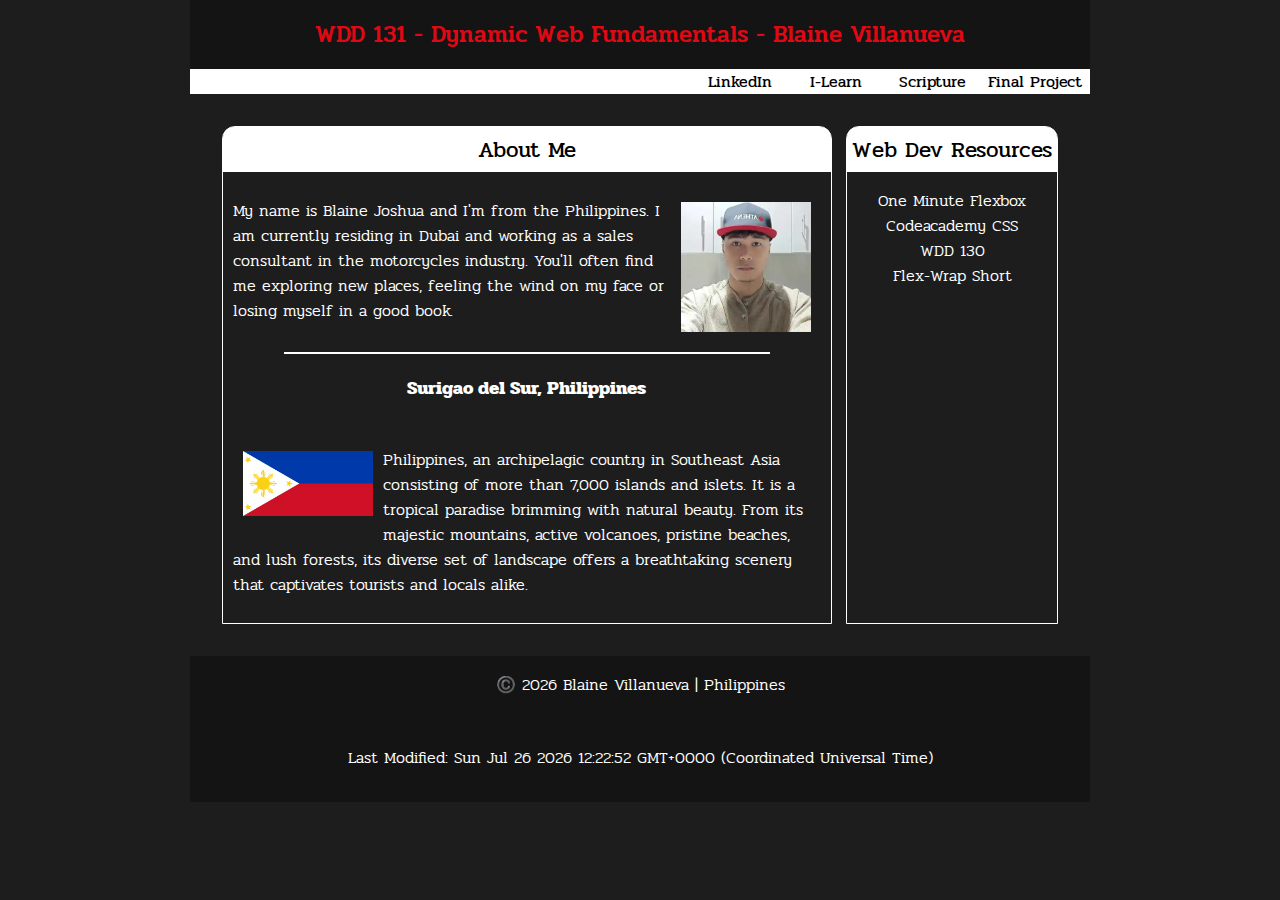
<file: index.html>
<!DOCTYPE html>
<html lang="en">
<head>
    <meta charset="UTF-8">
    <meta name="viewport" content="width=device-width, initial-scale=1.0">
    <meta name="author" content="Blaine Villanueva">
    <meta name="description" content="WDD 131 - Dynamic Web Fundamentals Blaine Villanueva Project Home Page">
    <link href="styles/base.css" rel="stylesheet">
    <link rel="preconnect" href="https://fonts.googleapis.com">
    <link rel="preconnect" href="https://fonts.gstatic.com" crossorigin>
    <link href="https://fonts.googleapis.com/css2?family=Pridi:wght@200;300;400;500;600;700&display=swap" rel="stylesheet">
    <title>WDD 131 - Dynamic Web Fundamentals - Blaine</title>

    <script src="scripts/getdates.js" defer></script>
</head>
<body>
    <header>
        <h1>WDD 131 - Dynamic Web Fundamentals - Blaine Villanueva</h1>

        <nav>
            <ul>
                <li><a href="https://linkedin.com" target="_blank">LinkedIn</a></li>
                <li><a href="https://byui.instructure.com/." target="_blank">I-Learn</a></li>
                <li><a href="https://www.churchofjesuschrist.org/study/scriptures/nt/2-tim/4?lang=eng&id=p7#p7" target="_blank">Scripture</a></li>
                <li><a>Final Project</a></li>
                
            </ul>
        </nav>
    </header>

    <main>
        <section id="profileCard" class="card">
            <h2>About Me</h2>
            
            <div class="aboutMeSections" id="aboutMeSection">
                <img id="profileImage" src="images/profile-photo.webp" alt="Handome Man">
            <p>My name is Blaine Joshua and I'm from the Philippines. I am currently residing in Dubai and working as a sales consultant in the motorcycles industry. You'll often find me exploring new places, feeling the wind on my face or losing myself in a good book.</p>
            
            </div>
            <div class="line"></div>
            <h3>Surigao del Sur, Philippines</h3>
            <div class="aboutMeSections" id="moreAboutMe">
                <img src="images/philippines-flag.webp" alt="Flag of the Philippines">
                <p>Philippines, an archipelagic country in Southeast Asia consisting of more than 7,000 islands and islets. It is a tropical paradise brimming with natural beauty. From its majestic mountains, active volcanoes, pristine beaches, and lush forests, its diverse set of landscape offers a breathtaking scenery that captivates tourists and locals alike.</p>
            </div>

        </section>

        <section class="card" id="resources">
            <h2>Web Dev Resources</h2>
            <ul>
                <li><a href="https://www.youtube.com/watch?v=K74l26pE4YA" target="_blank">One Minute Flexbox</a></li>
                <li><a href="https://www.codecademy.com/learn/learn-css" target="_blank">Codeacademy CSS</a></li>
                <li><a href="https://github.com/bnewvillage/wdd130" target="_blank">WDD 130</a></li>
                <li><a href="https://www.youtube.com/shorts/310Kj2kmptg" target="_blank">Flex-Wrap Short</a></li>
            </ul>
        </section>
    </main>

    <footer>
        <p>
            ©️
            <span id="currentYear"></span>
            Blaine Villanueva | Philippines
        </p>

        <p id="lastModified"></p>

    </footer>
</body>
</html>
</file>
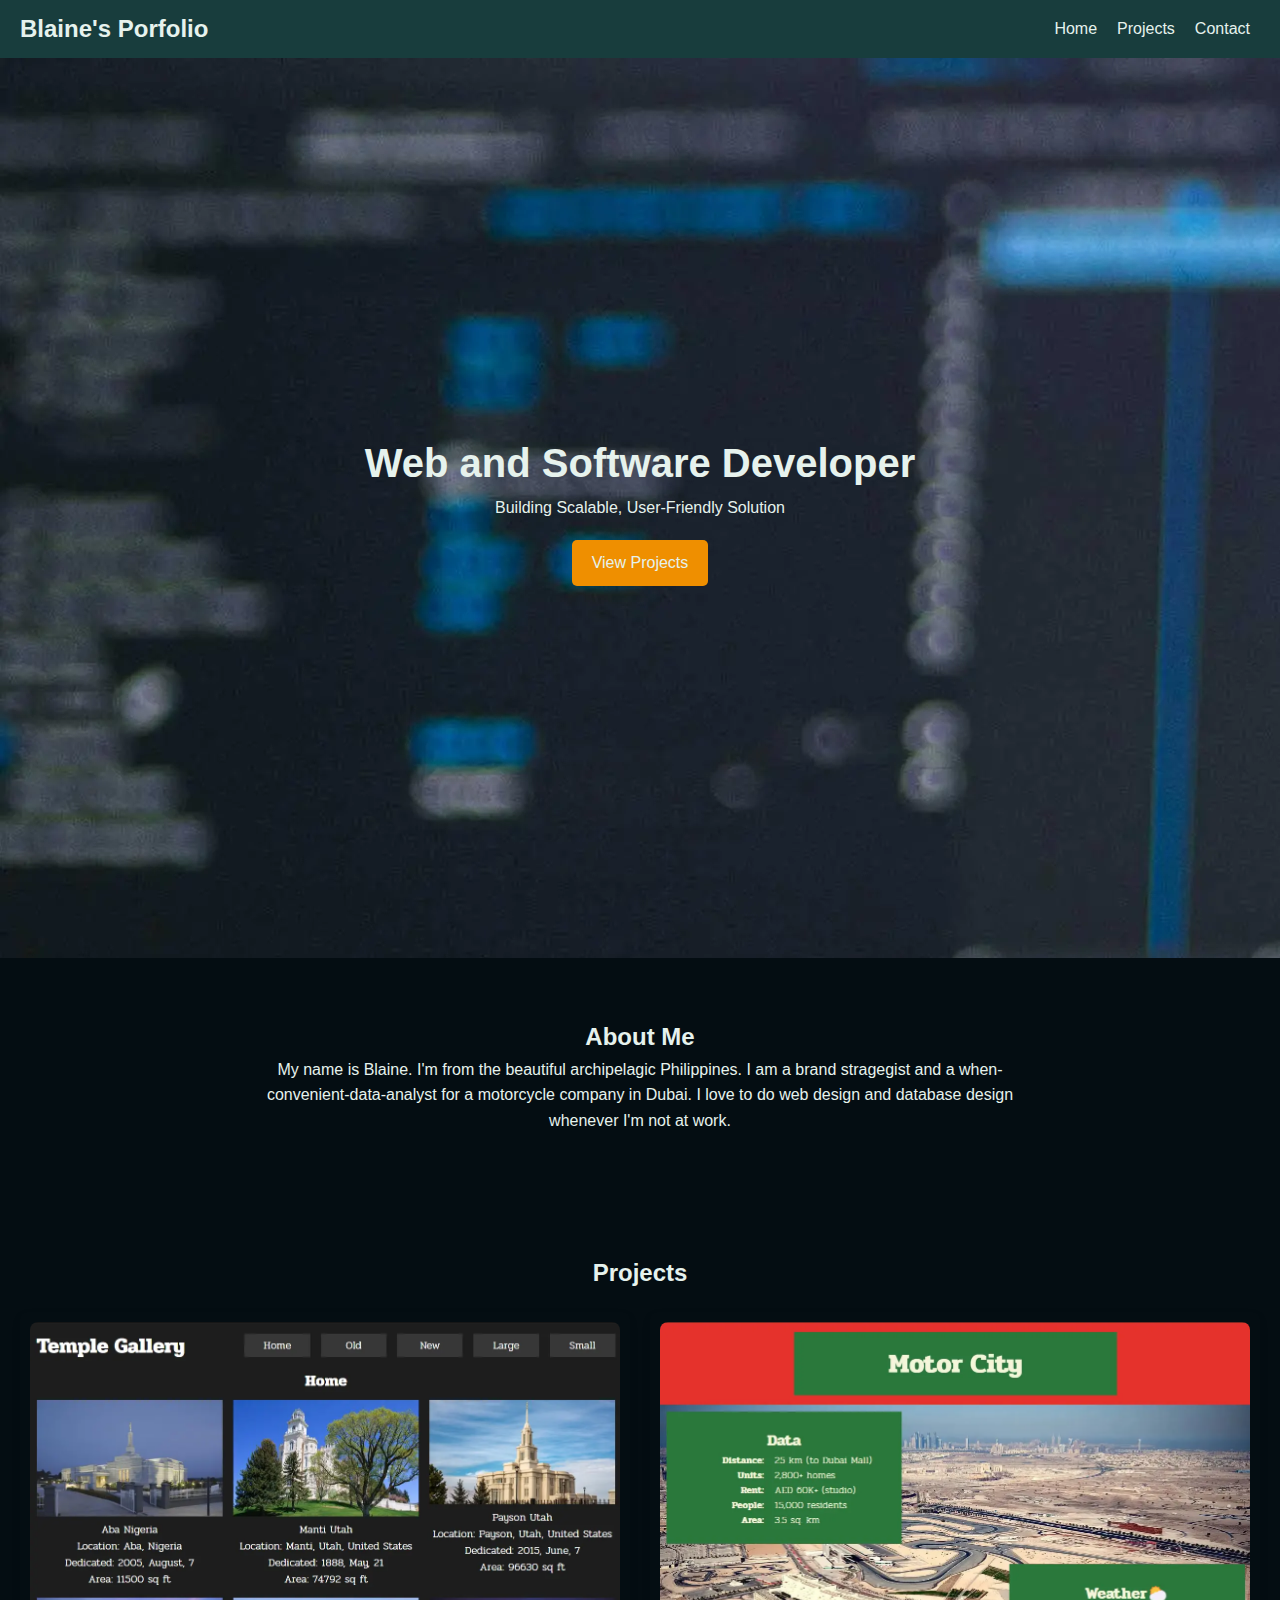
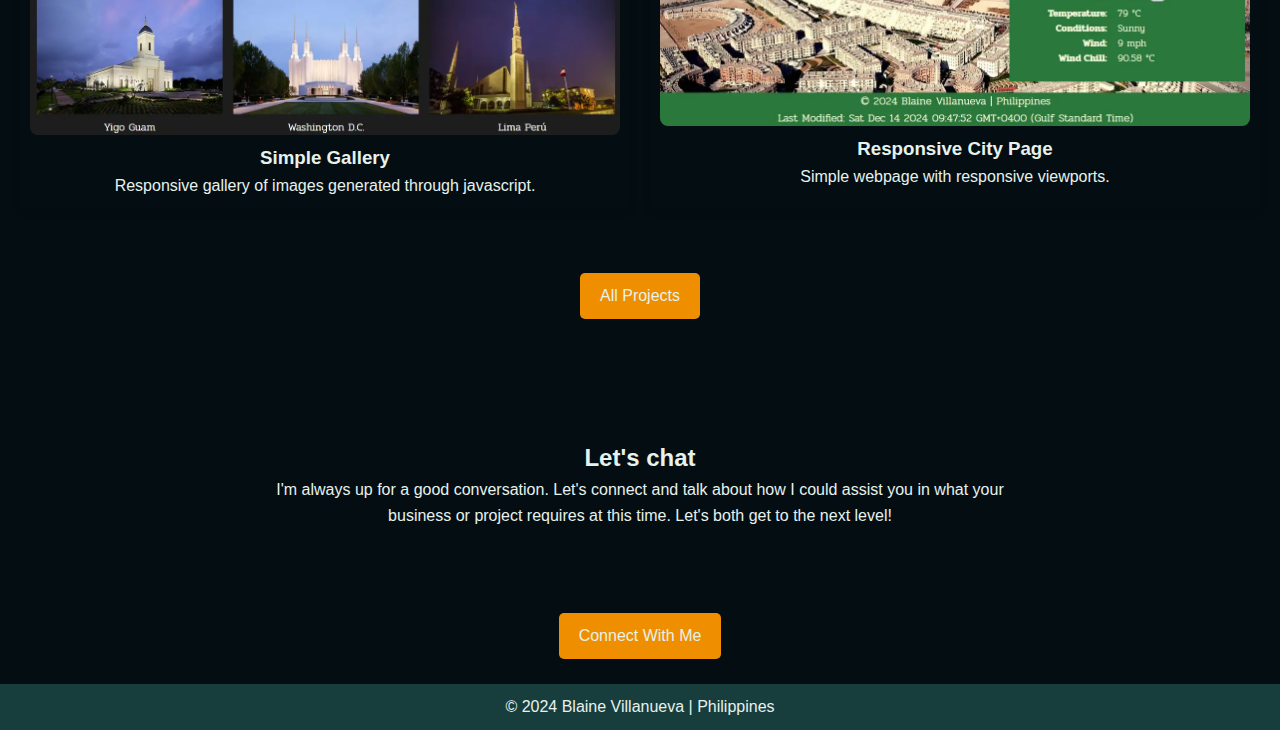
<file: resume/index.html>
<!DOCTYPE html>
<html lang="en">
<head>
    <meta charset="UTF-8">
    <meta name="viewport" content="width=device-width, initial-scale=1.0">
    <meta name="author" content="Blaine Villanueva">
    <meta name="description" content="overview of experience">
    <title>Blaine Villanueva</title>
    <link rel="stylesheet" href="styles/resume.css">
    <script src="scripts/resume.js" defer></script>
</head>
<body>
    <header>
        <!-- NAV -->
        <nav>
            <div class="logo">Blaine's Porfolio</div>
            <ul class="nav-links">
                <li><a href="index.html">Home</a></li>
                <li><a href="portfolio.html">Projects</a></li>
                <li><a href="contact.html">Contact</a></li>
            </ul>
            <button class="menu-toggle" aria-label="Menu Toggle">&#9776;</button>
        </nav>
    </header>

    <!-- HERO -->
    <section class="hero">
        <h1>Web and Software Developer</h1>
        <p>Building Scalable, User-Friendly Solution</p>
        <a href="#projects" class="btn">View Projects</a>
    </section>


    <!-- ABOUT -->
    <section id="about" class="about">
        <div>
            <h2>About Me</h2>
            <p>My name is Blaine. I'm from the beautiful archipelagic Philippines. I am a brand stragegist and a when-convenient-data-analyst for a motorcycle company in Dubai. I love to do web design and database design whenever I'm not at work.</p>
        </div>
    </section>

    <!-- PROJECTS  -->
    <section id="projects" class="projects">
        <h2>Projects</h2>
        <div class="project-container">
            <div class="project-card">
                <img src="images/project1.webp" alt="website project image" loading="lazy">
                <h3>Simple Gallery</h3>
                <p>Responsive gallery of images generated through javascript.</p>
            </div>
            <div class="project-card">
                <img src="images/project2.webp" alt="website project image 2" loading="lazy">
                <h3>Responsive City Page</h3>
                <p>Simple webpage with responsive viewports.</p>
            </div>
        </div>
        <section id="projectLinkButton" class="projectLinkButton">
            <a class="btn" href="portfolio.html">All Projects</a>
        </section>
    </section>

    <section id="why-me" class="why-me">
        <div>
            <h2>Let's chat</h2>
            <p>I'm always up for a good conversation. Let's connect and talk about how I could assist you in what your business or project requires at this time. Let's both get to the next level! </p>
        </div>
    </section>

    <!-- CONTACT BUTTON -->
    <section id="contact" id="contactButton" class="contactButton">
        <a class="btn" href="contact.html">Connect With Me</a>
    </section>

    <!-- FOOTER -->
    <footer>
        <p>&copy; 2024 Blaine Villanueva | Philippines</p>
    </footer>
</body>
</html>
</file>
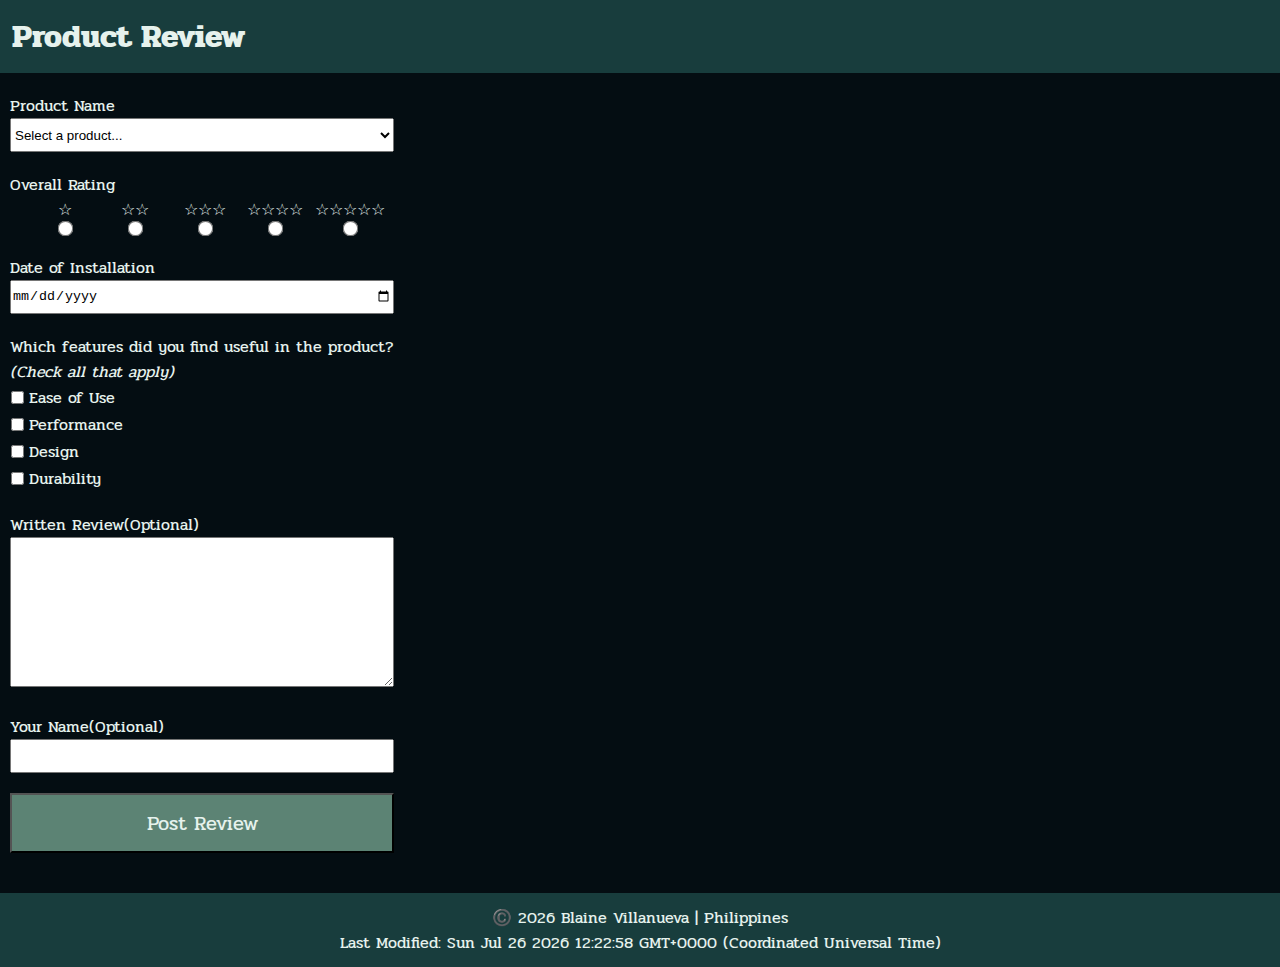
<file: form.html>
<!DOCTYPE html>
<html lang="en">
<head>
    <meta charset="UTF-8">
    <meta name="viewport" content="width=device-width, initial-scale=1.0">
    <meta name="author" content="Blaine Villanueva">
    <meta name="description" content="Review form for a product review page">
    <link rel="stylesheet" href="styles/form.css">
    <script src="scripts/form.js" defer></script>
    <link rel="preconnect" href="https://fonts.googleapis.com">
    <link rel="preconnect" href="https://fonts.gstatic.com" crossorigin>
    <link href="https://fonts.googleapis.com/css2?family=Pridi:wght@200;300;400;500;600;700&display=swap" rel="stylesheet">
    <title>Product Review</title>
</head>
<body>
    <header>
        <h1>Product Review</h1>
    </header>
    <main>
        <form action="review.html" method="get" id="reviewForm">
            <label class="inputGroup">Product Name<br>
                <select class="inputGroup" id="productName" required>
                    <option value="" disabled selected>Select a product...</option>
                </select>
            </label>
            
            <fieldset id="rating" class="inputGroup">
                <legend>Overall Rating</legend>
                <label>☆<input type="radio" name="rating" value="1" required></label>

                <label>☆☆<input type="radio" name="rating" value="2" required></label>

                <label>☆☆☆<input type="radio" name="rating" value="3" required></label>
                <label>☆☆☆☆<input type="radio" name="rating" value="4" required></label>
                <label>☆☆☆☆☆<input type="radio" name="rating" value="5" required></label>
            </fieldset>
            
            <label class="inputGroup">Date of Installation<br><input type="date" name="installationDate" id="installationDate" class="inputGroup" required></label>

            <fieldset id="checkboxGroup" class="inputGroup">
                <legend>Which features did you find useful in the product?<br><i>(Check all that apply)</i></legend>

                <label><input type="checkbox" name="features" value="ease">Ease of Use</label>
                <label><input type="checkbox" name="features" value="performance">Performance</label>
                <label><input type="checkbox" name="features" value="design">Design</label>
                <label><input type="checkbox" name="features" value="durability">Durability</label>
            </fieldset>

            <label>Written Review<span class="optional">(Optional)</span><br><textarea name="comment" id="comment" class="inputGroup"></textarea></label>

            <fieldset class="inputGroup">
                <label>Your Name<span class="optional">(Optional)</span><br><input type="text" id="userName" name="userName"></label>
            </fieldset>

            <button class="inputGroup" type="submit">Post Review</button>
        </form>
    </main>
    <footer>
        <p>
            ©️
            <span id="currentYear"></span>
            Blaine Villanueva | Philippines
        </p>

        <p id="lastModified"></p>
    </footer>
</body>
</html>
</file>
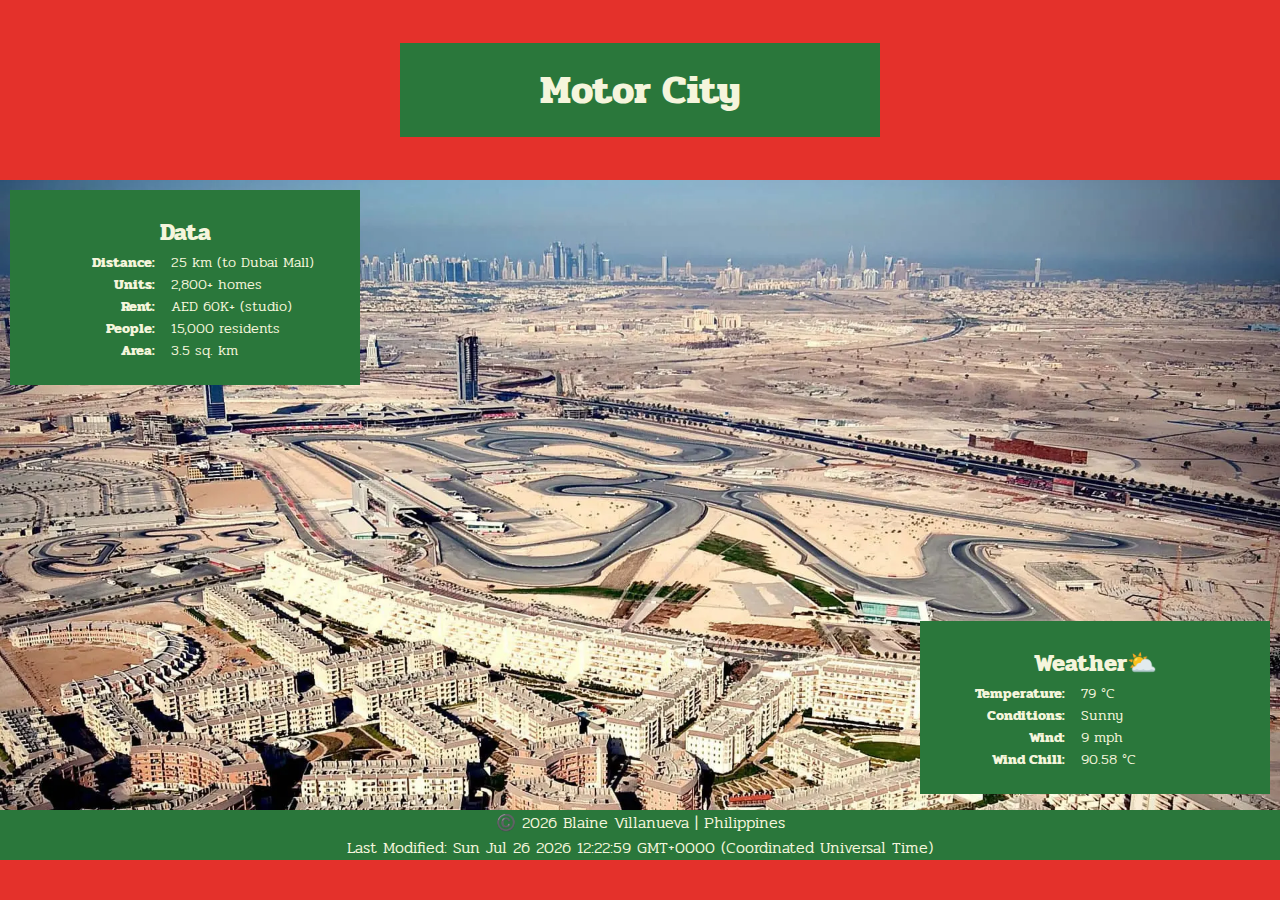
<file: place.html>
<!DOCTYPE html>
<html lang="en">
<head>
    <meta charset="UTF-8">
    <meta name="viewport" content="width=device-width, initial-scale=1.0">
    <meta name="author" content="Blaine Villanueva">
    <meta name="description" content="WDD 131 responsive web page">
    <link href="styles/place.css" rel="stylesheet">
    <title>Motor City - Dubai</title>
    <link rel="preconnect" href="https://fonts.googleapis.com">
    <link rel="preconnect" href="https://fonts.gstatic.com" crossorigin>
    <link href="https://fonts.googleapis.com/css2?family=Pridi:wght@200;300;400;500;600;700&display=swap" rel="stylesheet">
    <script src="scripts/place.js" defer></script>
</head>

<body>
    <header>
        <h1>Motor City</h1>
    </header>

    <main>
        <section id="hero">
            <picture class="hero-image">
                <source srcset="images/hero-large.webp" media="(min-width:800px)">
                <source srcset="images/hero-medium.webp" media="(min-width:500px)">
                <img src="images/hero-small.webp" alt="motorcycle">
            </picture>
        </section>

        <section class="cards data">
            <h2>Data</h2>
            <ul>
                <li><span class="label">Distance:</span> 25 km (to Dubai Mall)</li>
                <li><span class="label">Units:</span> 2,800+ homes</li>
                <li><span class="label">Rent:</span> AED 60K+ (studio)</li>
                <li><span class="label">People:</span> 15,000 residents</li>
                <li><span class="label">Area:</span> 3.5 sq. km</li>
                </ul>
                
        </section>

        <section class="cards weather">
            <h2 id="weather-header">Weather</h2>
            <img id="weather-icon" src="images/weather-icon-mobile.svg" alt="weather icon">
            <ul>
                <li><span class="label">Temperature:</span> <p id="temperature">79</p></li>
                <li><span class="label">Conditions:</span> <p>Sunny</p></li>
                <li><span class="label">Wind:</span> <p id="windspeed">9</p></li>
                <li><span class="label">Wind Chill:</span> <p id="windchill"></p></li>
                
                </ul>                  
        </section>

    </main>

    <footer>
        <p>
            ©️
            <span id="currentYear"></span>
            Blaine Villanueva | Philippines
        </p>

        <p id="lastModified"></p>    
    </footer>

</body>
</html>
</file>
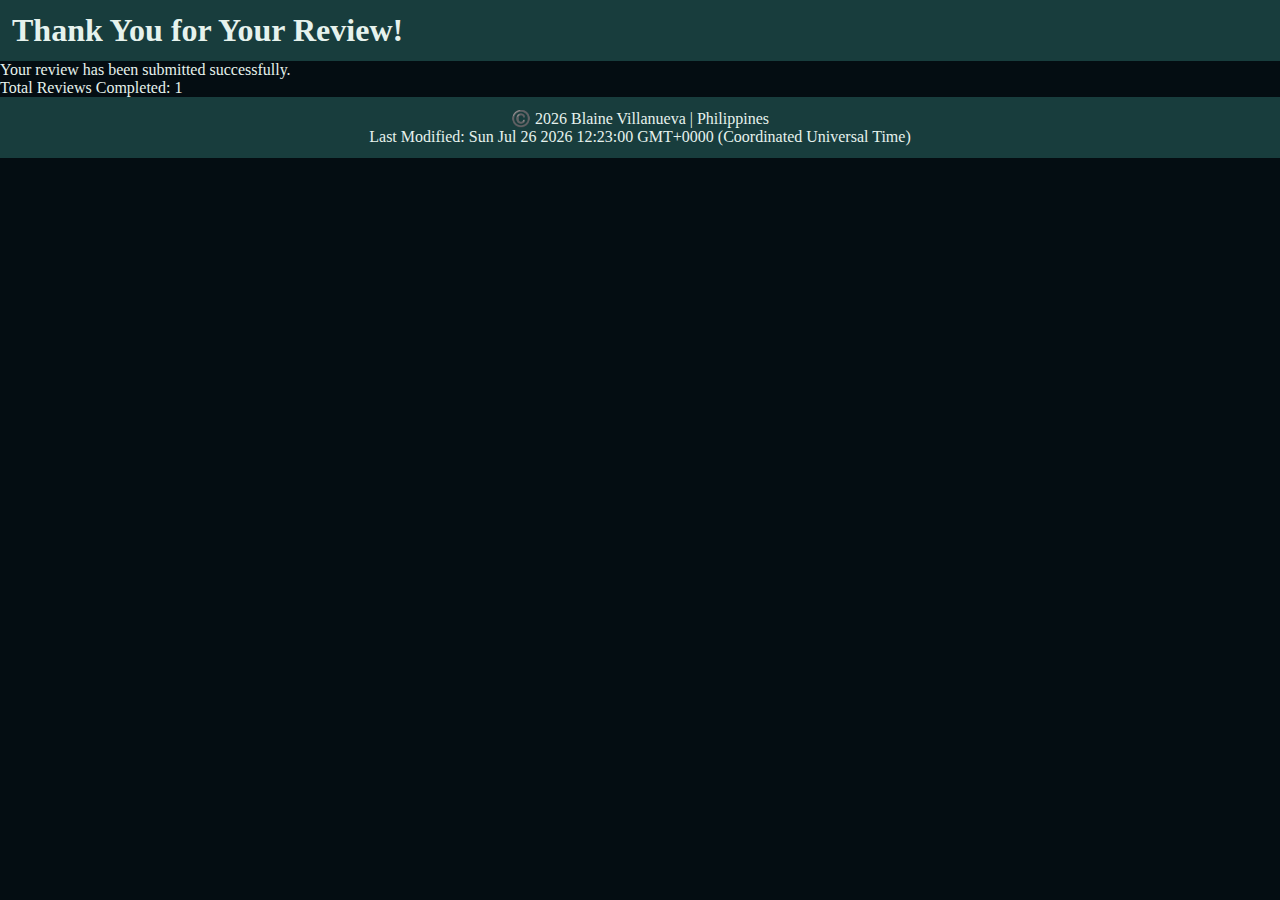
<file: review.html>
<!DOCTYPE html>
<html lang="en">
<head>
    <meta charset="UTF-8">
    <meta name="viewport" content="width=device-width, initial-scale=1.0">
    <meta name="author" content="Blaine Villanueva">
    <meta name="description" content="Review Confirmation">
    <link rel="stylesheet" href="styles/form.css">
    <script src="scripts/review.js" defer></script>
    <title>Review Confirmation</title>
</head>
<body>
    <header>
        <h1>Thank You for Your Review!</h1>
    </header>
    <main>
        <section class="confirmation">
            <p>Your review has been submitted successfully.</p>
            </div>
        </section>
        <div id="reviewCount">
            <p>Total Reviews Completed: <span id="reviewCounter">0</span></p>
        </div>
        
    </main>
    <footer>
        <p>
            ©️
            <span id="currentYear"></span>
            Blaine Villanueva | Philippines
        </p>

        <p id="lastModified"></p>    </footer>
</body>
</html>
</file>
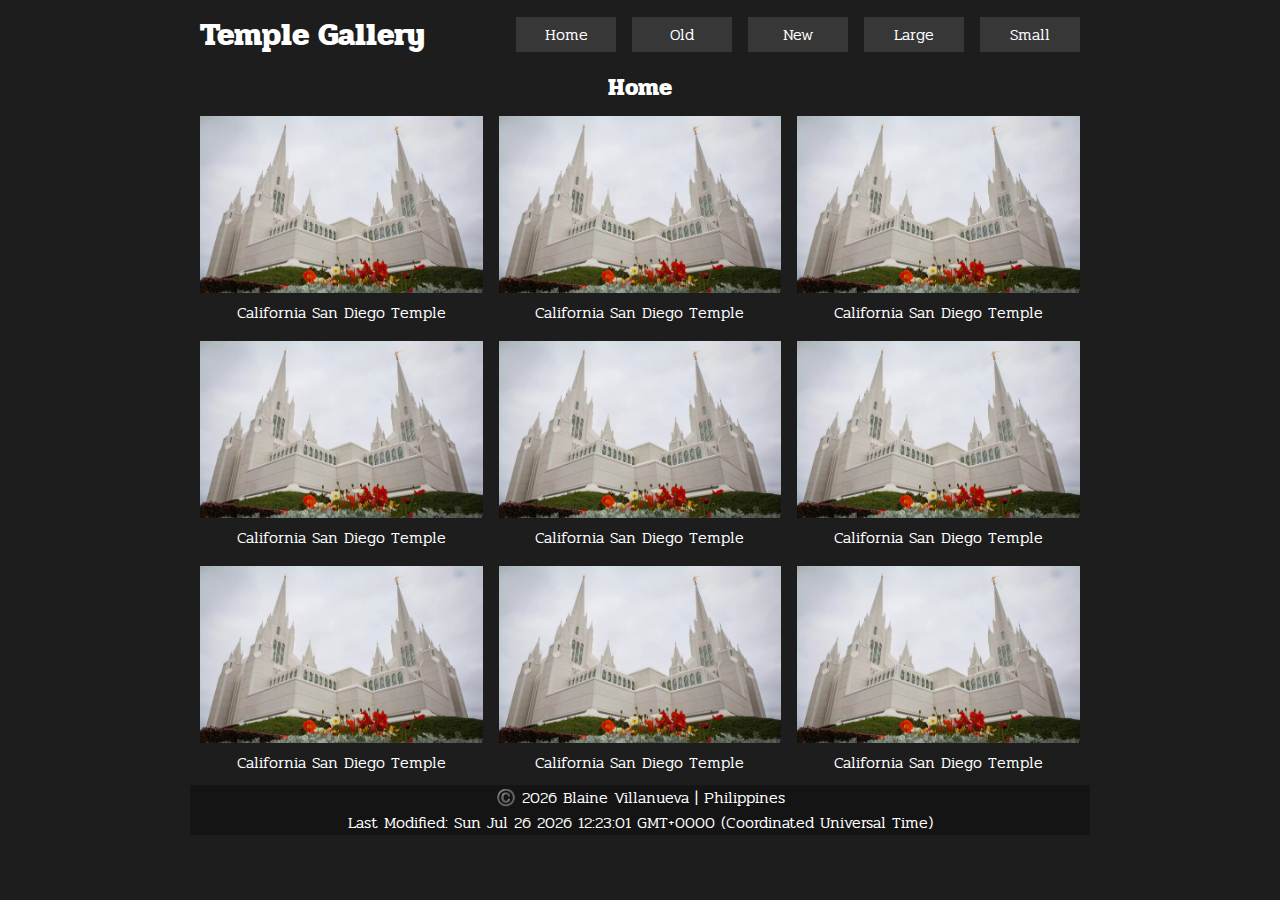
<file: temples.html>
<!DOCTYPE html>
<html lang="en">
<head>
    <meta charset="UTF-8">
    <meta name="viewport" content="width=device-width, initial-scale=1.0">
    <title>Temple Gallery</title>
    <meta name="author" content="Blaine Villanueva">
    <meta name="description" content="Temple gallery with dynamic manipulation using javascript">
    <link rel="stylesheet" href="styles/temples-large.css">
    <link rel="stylesheet" href="styles/temples.css">
    <link rel="preconnect" href="https://fonts.googleapis.com">
    <link rel="preconnect" href="https://fonts.gstatic.com" crossorigin>
    <link href="https://fonts.googleapis.com/css2?family=Pridi:wght@200;300;400;500;600;700&display=swap" rel="stylesheet">
    <script src="scripts/temples.js" defer></script>
</head>
<body>
    <header>
        <h1>Temple Gallery</h1>
        <button id="menu"></button>
        <nav>
            <ul>
                <li>
                    <a>Home</a>
                </li>
                <li>
                    <a>Old</a>
                </li>
                <li>
                    <a>New</a>
                </li>
                <li>
                    <a>Large</a>
                </li>
                <li>
                    <a>Small</a>
                </li>
            </ul>
        </nav>
    </header>

    <main>
        <h2>Home</h2>
        <section class="templeFigures">
            <figure>
                <img src="images/sanDiegoTemple.webp">
                <figcaption>California San Diego Temple</figcaption>
            </figure>
            <figure>
                <img src="images/sanDiegoTemple.webp">
                <figcaption>California San Diego Temple</figcaption>
            </figure>
            <figure>
                <img src="images/sanDiegoTemple.webp">
                <figcaption>California San Diego Temple</figcaption>
            </figure>
            <figure>
                <img src="images/sanDiegoTemple.webp">
                <figcaption>California San Diego Temple</figcaption>
            </figure>
            <figure>
                <img src="images/sanDiegoTemple.webp">
                <figcaption>California San Diego Temple</figcaption>
            </figure>
            <figure>
                <img src="images/sanDiegoTemple.webp">
                <figcaption>California San Diego Temple</figcaption>
            </figure>
            <figure>
                <img src="images/sanDiegoTemple.webp">
                <figcaption>California San Diego Temple</figcaption>
            </figure>
            <figure>
                <img src="images/sanDiegoTemple.webp">
                <figcaption>California San Diego Temple</figcaption>
            </figure>
            <figure>
                <img src="images/sanDiegoTemple.webp">
                <figcaption>California San Diego Temple</figcaption>
            </figure>
        </section>
    </main>

    <footer>
        <p>
            ©️
            <span id="currentYear"></span>
            Blaine Villanueva | Philippines
        </p>

        <p id="lastModified"></p>
    </footer>
</body>
</html>
</file>
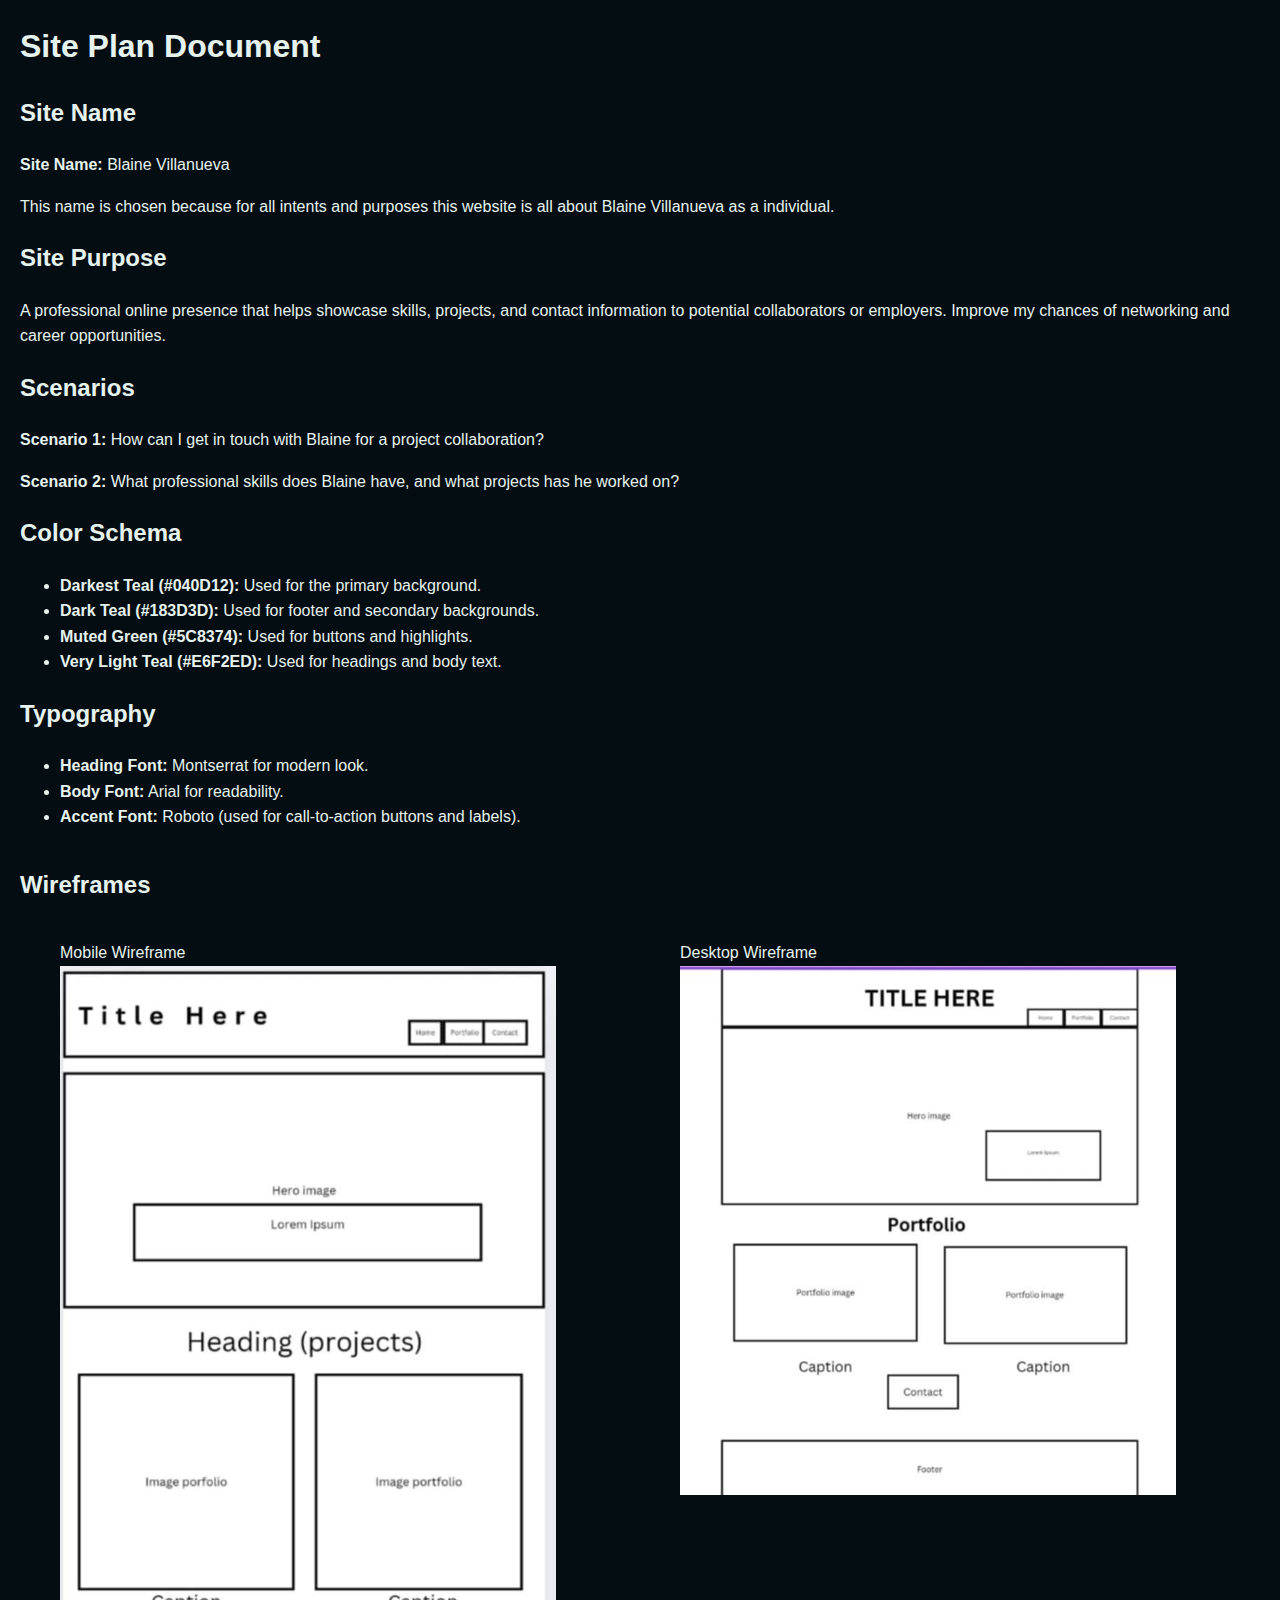
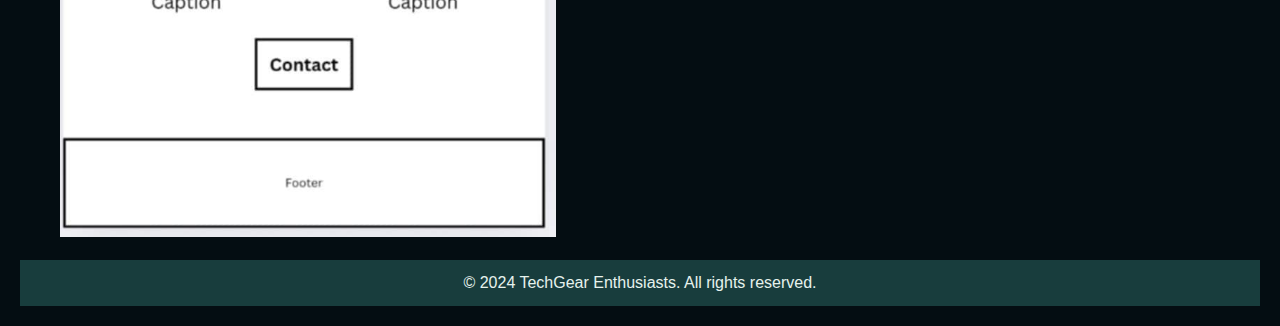
<file: project/siteplan.html>
<!DOCTYPE html>
<html lang="en">
<head>
    <meta charset="UTF-8">
    <meta name="viewport" content="width=device-width, initial-scale=1.0">
    <meta name="author" content="Blaine Villanueva">
    <meta name="description" content="project site plan">
    <title>Website Site Plan</title>
    <link rel="stylesheet" href="styles/siteplan.css">
</head>
<body>
    <h1>Site Plan Document</h1>
    
    <h2>Site Name</h2>
    <p>
        <strong>Site Name:</strong> Blaine Villanueva
    </p>
    <p>
        This name is chosen because for all intents and purposes this website is all about Blaine Villanueva as a individual.
    </p>
    
    <h2>Site Purpose</h2>
    <p>
         A professional online presence that helps showcase skills, projects, and contact information to potential collaborators or employers. Improve my chances of networking and career opportunities. 
    </p>
    
    <h2>Scenarios</h2>
    <p><strong>Scenario 1:</strong> How can I get in touch with Blaine for a project collaboration?</p>
    <p><strong>Scenario 2:</strong> What professional skills does Blaine have, and what projects has he worked on?</p>

    
    <h2>Color Schema</h2>
    <ul>
        <li><strong>Darkest Teal (#040D12):</strong> Used for the primary background.</li>
        <li><strong>Dark Teal (#183D3D):</strong> Used for footer and secondary backgrounds.</li>
        <li><strong>Muted Green (#5C8374):</strong> Used for buttons and highlights.</li>
        <li><strong>Very Light Teal (#E6F2ED):</strong> Used for headings and body text.</li>
    </ul>
    
    <h2>Typography</h2>
    <ul>
        <li><strong>Heading Font:</strong> Montserrat for modern look.</li>
        <li><strong>Body Font:</strong> Arial for readability.</li>
        <li><strong>Accent Font:</strong> Roboto (used for call-to-action buttons and labels).</li>
    </ul>
    <section class="wireframesContainer">
    <h2>Wireframes</h2>
    <figure>
        <figcaption>Mobile Wireframe</figcaption>
        <img src="images/mobileView.jpg" alt="Mobile wireframe layout">
        
    </figure>
    
    <figure>
        <figcaption>Desktop Wireframe</figcaption>
        <img src="images/desktopView.jpg" alt="Desktop wireframe layout">
        
    </figure>
    </section>


    <footer>
        &copy; 2024 TechGear Enthusiasts. All rights reserved.
    </footer>
</body>
</html>
</file>
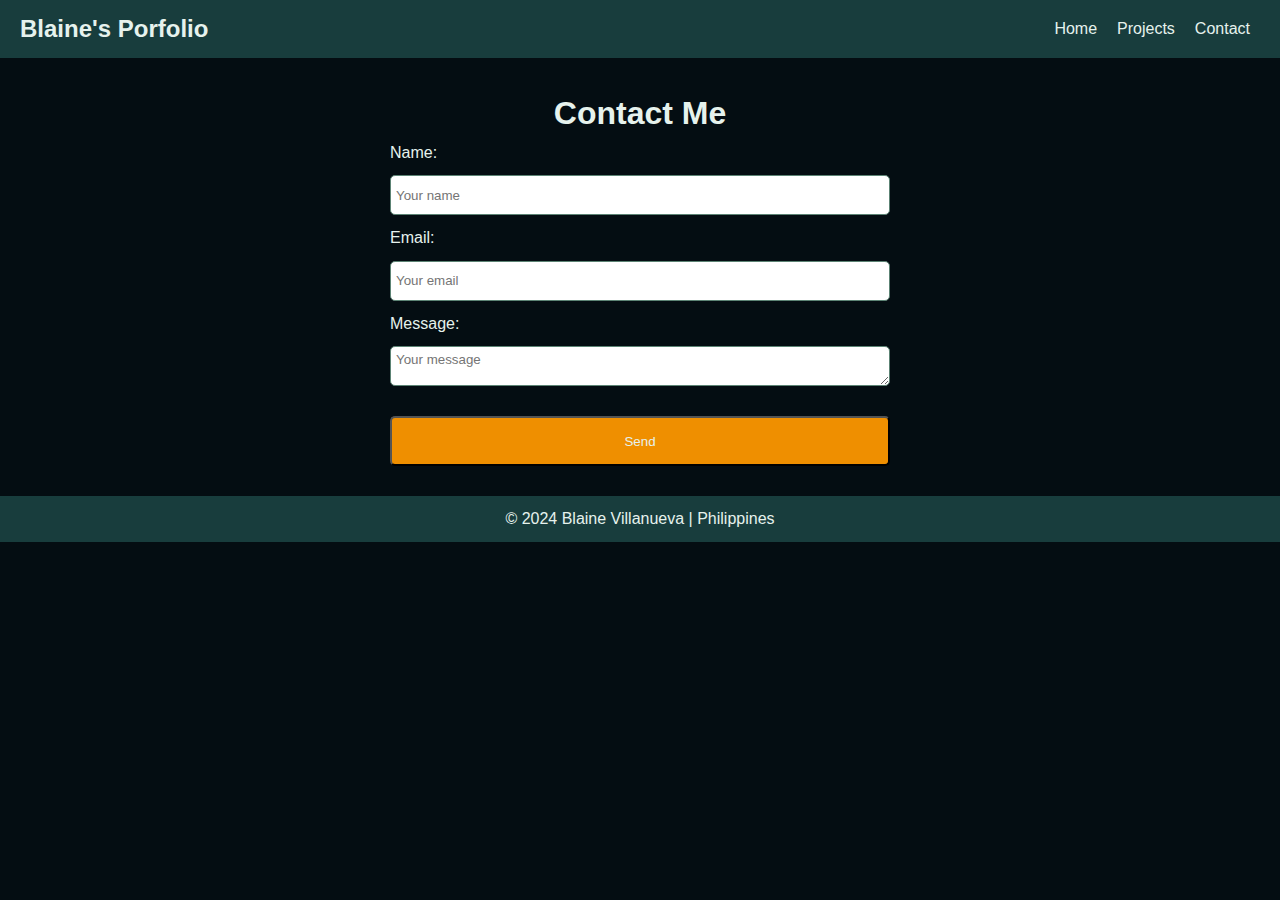
<file: resume/contact.html>
<!DOCTYPE html>
<html lang="en">
<head>
    <meta charset="UTF-8">
    <meta name="viewport" content="width=device-width, initial-scale=1.0">
    <meta name="author" content="Blaine Villanueva">
    <meta name="description" content="contact form page">
    <title>Blaine Villanueva | Contact</title>
    <link rel="stylesheet" href="styles/resume.css">
    <script src="scripts/resume.js" defer></script>
</head>
<body>
    <header>
        <!-- NAV -->
        <nav>
            <div class="logo">Blaine's Porfolio</div>
            <ul class="nav-links">
                <li><a href="index.html">Home</a></li>
                <li><a href="portfolio.html">Projects</a></li>
                <li><a href="contact.html">Contact</a></li>
            </ul>
            <button class="menu-toggle" aria-label="Menu Toggle">&#9776;</button>
        </nav>
    </header>

    <section id="contact-form" class="contact-form">
        <h1>Contact Me</h1>
        <form id="contactForm">
            <label for="name">Name:</label>
            <input type="text" id="name" placeholder="Your name" required>

            <label for="email">Email:</label>
            <input type="email" id="email" placeholder="Your email" required>

            <label for="message">Message:</label>
            <textarea id="message" placeholder="Your message" required></textarea>

            <button class="btn" type="submit">Send</button>
        </form>
    </section>

    <!-- FOOTER -->
    <footer>
        <p>&copy; 2024 Blaine Villanueva | Philippines</p>
    </footer>
</body>
</html>
</file>
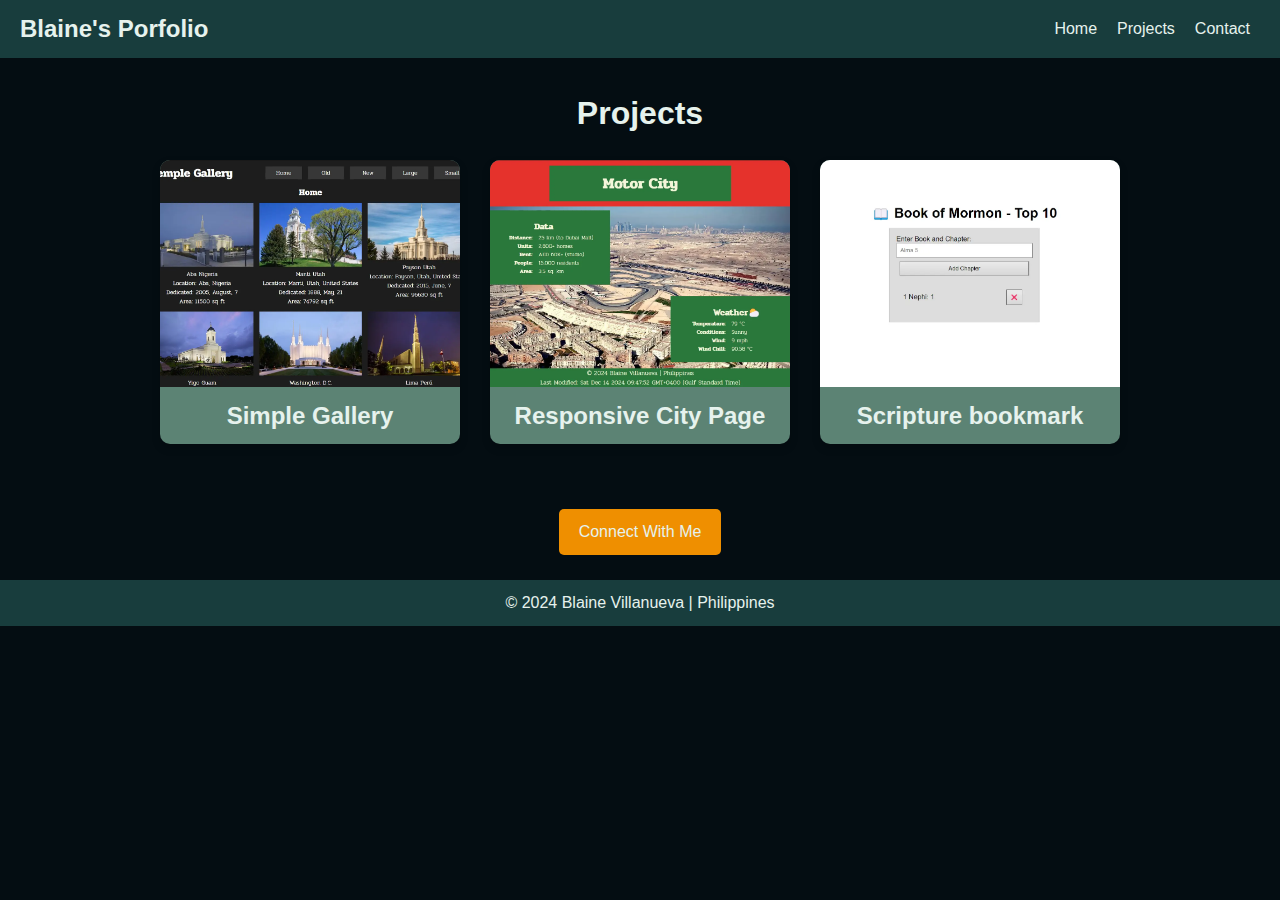
<file: resume/portfolio.html>
<!DOCTYPE html>
<html lang="en">
<head>
    <meta charset="UTF-8">
    <meta name="viewport" content="width=device-width, initial-scale=1.0">
    <meta name="author" content="Blaine Villanueva">
    <meta name="description" content="gallery of projects">
    <title>Blaine Villanueva | Projects</title>
    <link rel="stylesheet" href="styles/resume.css">
    <script src="scripts/resume.js" defer></script>
</head>
<body>
    <header>
        <!-- NAV -->
        <nav>
            <div class="logo">Blaine's Porfolio</div>
            <ul class="nav-links">
                <li><a href="index.html">Home</a></li>
                <li><a href="portfolio.html">Projects</a></li>
                <li><a href="contact.html">Contact</a></li>
            </ul>
            <button class="menu-toggle" aria-label="Menu Toggle">&#9776;</button>
        </nav>
    </header>

    <main>
        <section id="projects-gallery">
            <h1>Projects</h1>
            <div class="gallery">
                <div class="project-gallery-card"><a href="https://bnewvillage.github.io/wdd131/filtered-temples.html">
                    <img src="images/project1.webp" alt="gallery project" loading="lazy"></a>
                    <h2>Simple Gallery</h2>
                </div>
                <div class="project-gallery-card"><a href="https://bnewvillage.github.io/wdd131/place.html">
                    <img src="images/project2.webp" alt="responsive city page" loading="lazy"></a>
                    <h2>Responsive City Page</h2>
                </div>
                <div class="project-gallery-card"><a href="https://bnewvillage.github.io/wdd131/week02/bom.html">
                    <img src="images/project3.webp" alt="scripture bookmark project" loading="lazy"></a>
                    <h2>Scripture bookmark</h2>
                </div>
            </div>
        </section>

            <!-- CONTACT BUTTON -->
         <section id="contact" id="contactButton" class="contactButton">
            <a class="btn" href="contact.html">Connect With Me</a>
        </section>
    </main>
    

    <!-- FOOTER -->
    <footer>
        <p>&copy; 2024 Blaine Villanueva | Philippines</p>
    </footer>
</body>
</html>
</file>
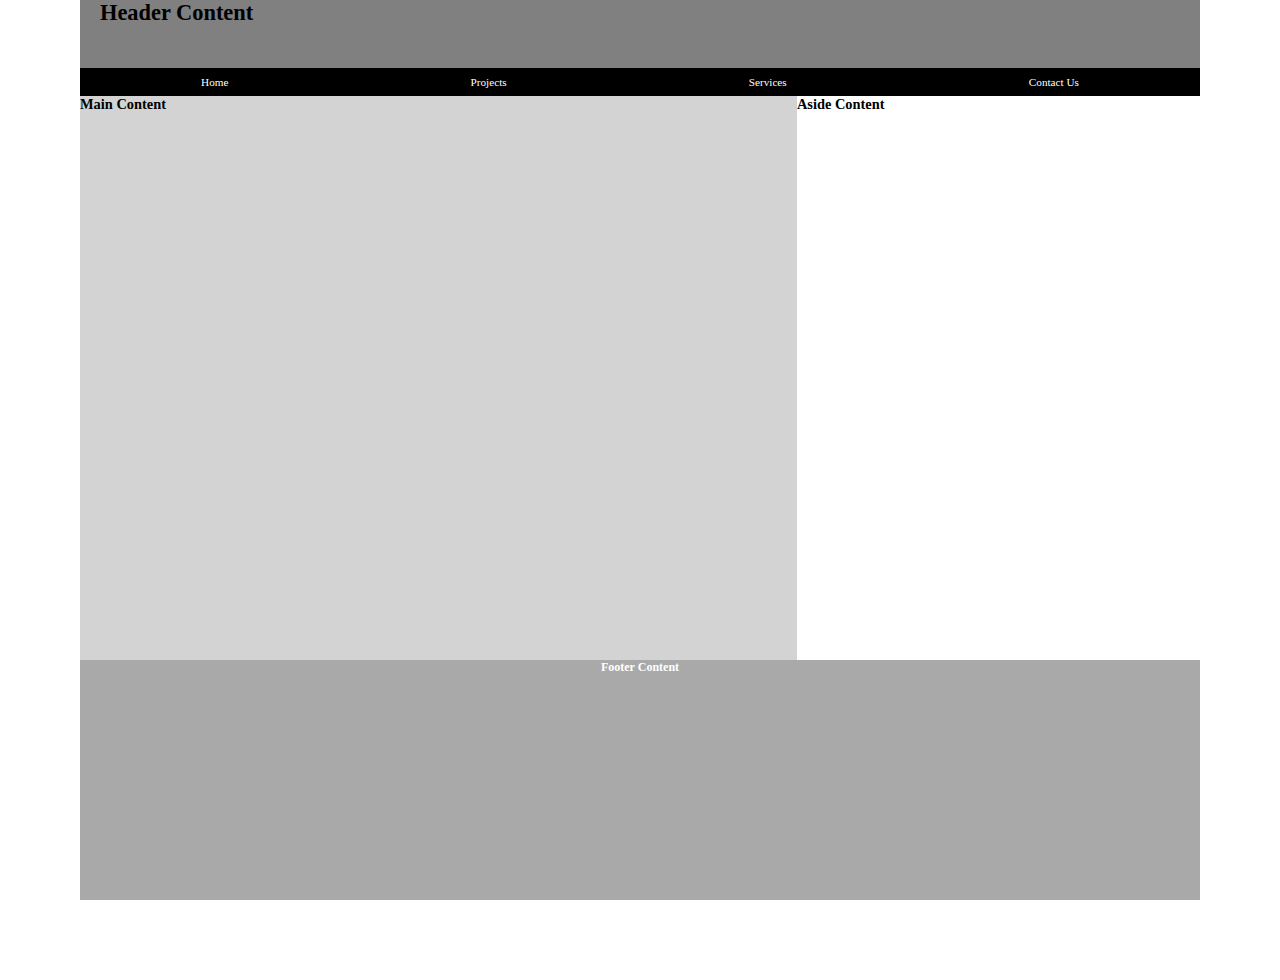
<file: week01/basic-layout.html>
<!DOCTYPE html>
<html lang="en">
<head>
    <meta charset="UTF-8">
    <link href="styles/layout.css" rel="stylesheet">
    <meta name="viewport" content="width=device-width, initial-scale=1.0">
    <title>Blaine Villanueva | WDD 131</title>
</head>
<body>
    <header>
        <h1>Header Content</h1>
        <nav>
            <ul>
                <li><a>Home</a></li>
                <li><a>Projects</a></li>
                <li><a>Services</a></li>
                <li><a>Contact Us</a></li>
            </ul>
        </nav>
    </header>
    <main>
        <h2>Main Content</h2>
    </main>
    <aside>
        <h2>Aside Content</h2>

    </aside>
    <footer>
        <h2>Footer Content</h2>
        
    </footer>
</body>
</html>
</file>
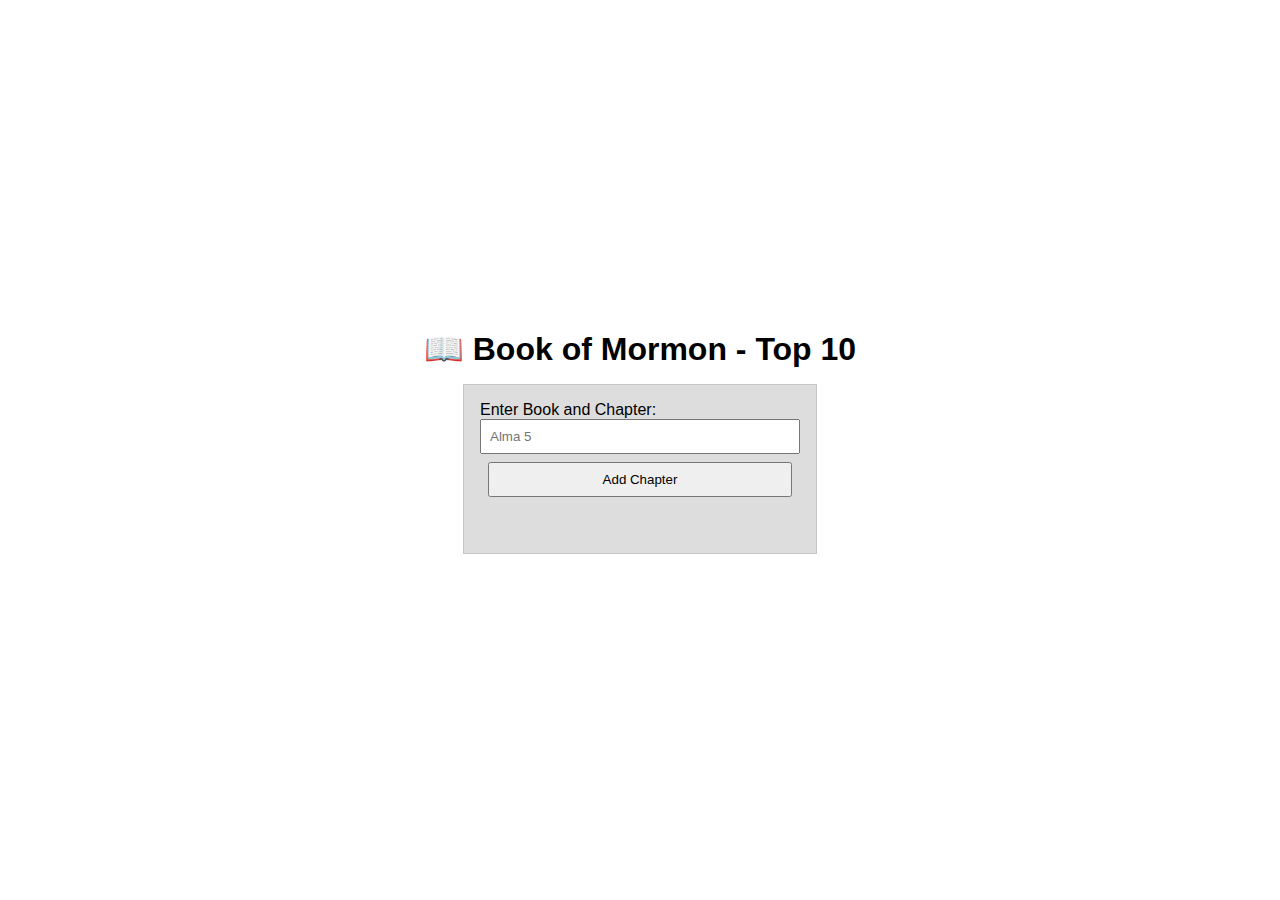
<file: week02/bom.html>
<!DOCTYPE html>
<html lang="en">
<head>
    <meta charset="UTF-8">
    <meta name="viewport" content="width=device-width, initial-scale=1.0">
    <title>Book of Mormon Top 10</title>
    <meta name="description" content="book of mormon favorite book application">
    <meta name="author" content="Blaine Villanueva">
    <script src="scripts/bom-scripts.js" defer></script>
</head>
<body>
    <h1>📖 Book of Mormon - Top 10</h1>
<main>
	<label for="favchap">Enter Book and Chapter: </label>
	<input type="text" id="favchap" placeholder="Alma 5">
	<button type="submit">Add Chapter</button>
	<ul id="list"></ul>
    <link rel="stylesheet" href="styles/bom.css">
</main>
</body>
</html>
</file>
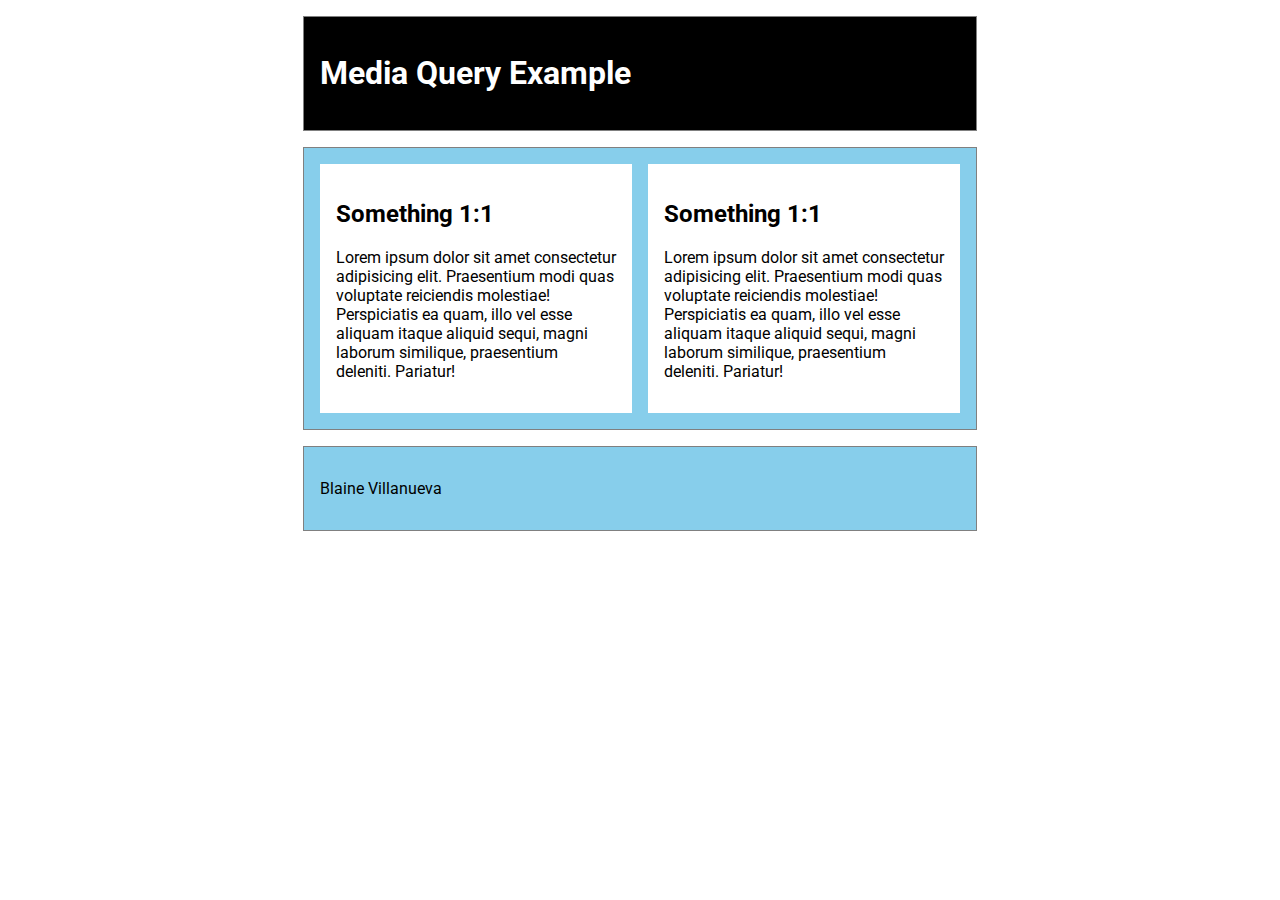
<file: week02/media-query.html>
<!DOCTYPE html>
<html lang="en">
<head>
    <meta charset="UTF-8">
    <meta name="viewport" content="width=device-width, initial-scale=1.0">
    <title>Media Query</title>
    <meta name="description" content="media query example page">
    <meta name="author" content="Blaine Villanueva">

    <link rel="preconnect" href="https://fonts.googleapis.com">
    <link rel="preconnect" href="https://fonts.gstatic.com" crossorigin>
    <link href="https://fonts.googleapis.com/css2?family=Roboto&display=swap" rel="stylesheet">
    <link rel="stylesheet" href="styles/media-query.css">
    <link rel="stylesheet" href="styles/media-query-large.css">
</head>
<body>
    <header>
        <h1>Media Query Example</h1>
    </header>
    <main>
        <section>
            <h2>Something 1:1</h2>
            <p>Lorem ipsum dolor sit amet consectetur adipisicing elit. Praesentium modi quas voluptate reiciendis molestiae! Perspiciatis ea quam, illo vel esse aliquam itaque aliquid sequi, magni laborum similique, praesentium deleniti. Pariatur!</p>
        </section>
        <section>
            <h2>Something 1:1</h2>
            <p>Lorem ipsum dolor sit amet consectetur adipisicing elit. Praesentium modi quas voluptate reiciendis molestiae! Perspiciatis ea quam, illo vel esse aliquam itaque aliquid sequi, magni laborum similique, praesentium deleniti. Pariatur!</p>
        </section>
    </main>

    <footer>
        <p>Blaine Villanueva</p>
    </footer>
</body>
</html>
</file>
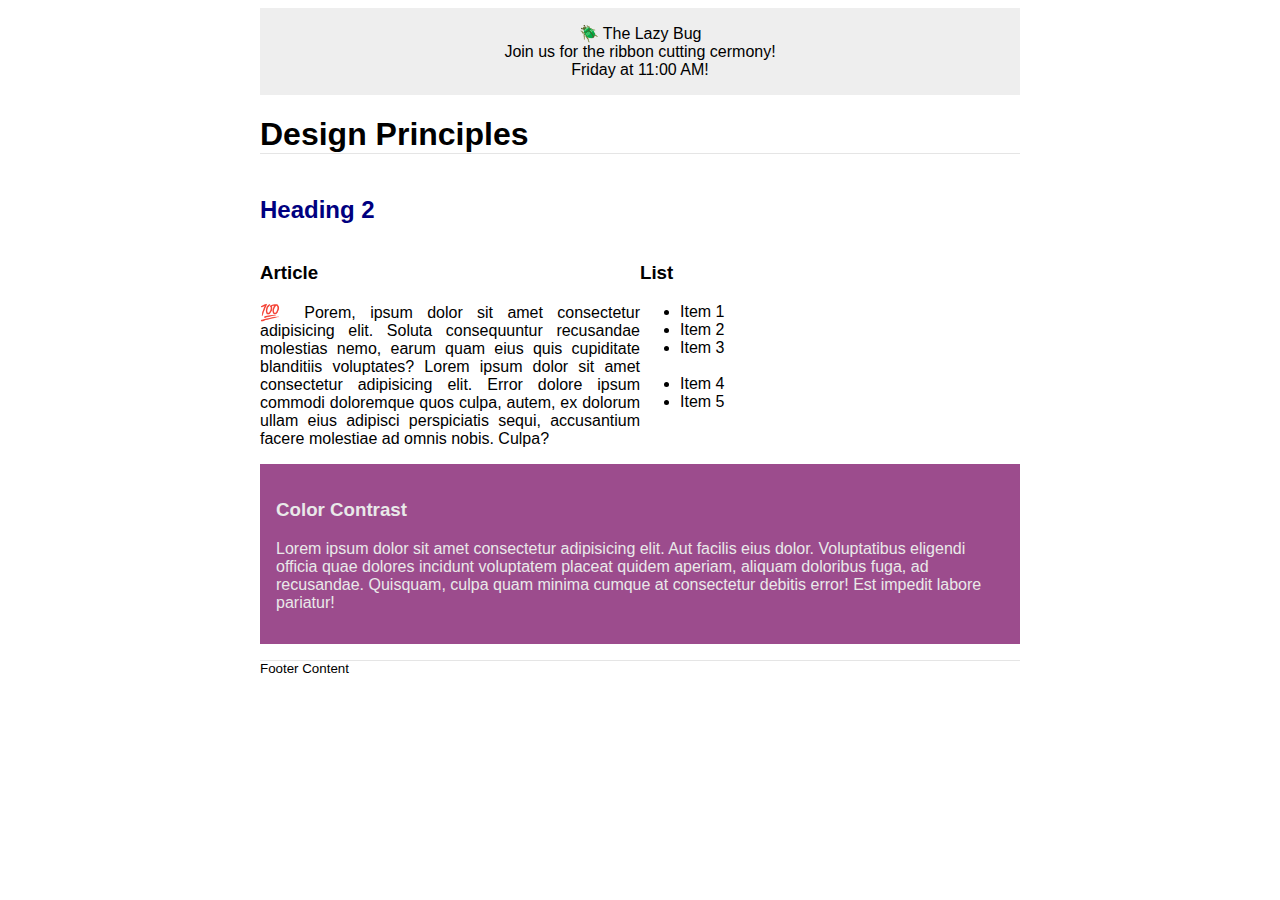
<file: week03/design.html>
<!DOCTYPE html>
<html lang="en">
<head>
    <meta charset="UTF-8">
    <meta name="viewport" content="width=device-width, initial-scale=1.0">
    <title>Document</title>
    <link href="styles/design.css" rel="stylesheet">
</head>
<body>
    <header>
        <div class="banner">🪲 The Lazy Bug<br>Join us for the ribbon cutting cermony!<br>Friday at 11:00 AM!</div>
        <h1>Design Principles</h1>
    </header>
    <main>
        <h2>Heading 2</h2>
        <section>
            <h3>Article</h3>
            <article>
                <p>💯 Porem, ipsum dolor sit amet consectetur adipisicing elit. Soluta consequuntur recusandae molestias nemo, earum quam eius quis cupiditate blanditiis voluptates? Lorem ipsum dolor sit amet consectetur adipisicing elit. Error dolore ipsum commodi doloremque quos culpa, autem, ex dolorum ullam eius adipisci perspiciatis sequi, accusantium facere molestiae ad omnis nobis. Culpa?</p>
            </article>
        </section>
        <section>
            <h3>List</h3>
            <ul>
                <li>Item 1</li>
                <li>Item 2</li>
                <li>Item 3<br><br></li>
                <li>Item 4</li>
                <li>Item 5</li>
            </ul>
        </section>
        <div class="callout">
            <h3>Color Contrast</h3>
            <p>Lorem ipsum dolor sit amet consectetur adipisicing elit. Aut facilis eius dolor. Voluptatibus eligendi officia quae dolores incidunt voluptatem placeat quidem aperiam, aliquam doloribus fuga, ad recusandae. Quisquam, culpa quam minima cumque at consectetur debitis error! Est impedit labore pariatur!</p>
        </div>
    </main>
    <footer>
        Footer Content
    </footer>
</body>
</html>
</file>
<file: styles/base.css>
*{
    box-sizing: border-box;
}

a:link,a:visited,a:active{
    text-decoration: none;
    color:inherit;
}

body{
    background-color: #1d1d1d;
    color:#ffffff;
    font-family: "Pridi", serif;
    font-weight: 300;
    max-width: 900px;
    margin:auto;
    padding:0;
}

header, footer{
    margin:0;
    padding:0;
    background-color: #141414;
    display:flex;
    justify-content: center;
    flex-direction: column;
    text-align: center;
    justify-content: center;
}

header h1{
    font-size: 1.5rem;
}

a{
    text-decoration: none;
}

li{
    list-style: none;
}


nav ul{
    margin:0;
    padding:0;
    display:flex;
    background-color: #ffffff;
    flex-wrap: wrap;
    width:100%;
    justify-content: flex-end;
}

nav li{
    display:flex;
    color:black;
    padding:0 0.5rem 0 0.5rem;
    min-width: 6rem;
    justify-content: center;

}

li:hover{
    background-color: #979696;
}

nav a:hover{
    color:white;
}

nav a{
    font-weight: 400;
}

h1{
    font-weight: 500;
    color:#df0914;
}

main{
    display:grid;
    grid-template-columns: 1fr auto;
    margin:2rem;
    gap:0.9rem;
    align-self:center;
    max-width: 1000px;
}

.card{
    border:solid white 1px;
    border-top-left-radius: 13px;
    border-top-right-radius: 13px;
    border-bottom-left-radius: 0;
    border-bottom-right-radius: 0;
    
}

.card section{
    padding:10px;
}

.aboutMeSections{
    padding:10px;
}

.card h2{
    padding:5px;
    width:100%;
    background-color: white;
    color:black;
    font-weight: 400;
    text-align: center;
    font-size: 1.4rem;
    margin:0;
    border-top-left-radius: 10px;
    border-top-right-radius: 10px;
    border-bottom-left-radius: 0;
    border-bottom-right-radius: 0;
}

#aboutMeSection{
    position:relative;
}

#profileCard{
  display:grid;
  justify-items: center;
}

#profileImage{
    width:150px;
    height:150px;
    object-fit: cover;
    float:right;
    margin-top:10px;
    padding:10px;
}

.line{
    border:solid 1px white;
    width:80%;
}

#moreAboutMe{
    position:relative;
}

#moreAboutMe img{
    float:left;
    width:150px;
    height:auto;
    object-fit: cover;
    padding:10px;
    margin-top:10px;
}

#resources ul{
    width:100%;
    padding:0;
    display:block;
    text-align: center;
}
</file>
<file: resume/styles/resume.css>
:root {
    --background: #040D12;
    --secondary-background: #183D3D;
    --accents: #5C8374;
    --texts: #E6F2ED;
    --link-accent: #ff9900;
}

* {
    margin: 0;
    padding: 0;
    box-sizing: border-box;
    font-family: Arial, sans-serif;
}


body {
    line-height: 1.6;
    background: var(--background);
    color:var(--texts);
}

header {
    background-color: var(--secondary-background);
    position: sticky;
    top: 0;
    z-index: 1000;
}

nav {
    display: flex;
    justify-content: space-between;
    align-items: center;
    padding: 10px 20px;
}

.logo {
    font-size: 1.5em;
    font-weight: bold;
}

.nav-links {
    list-style: none;
    display: flex;
}

.nav-links li {
    margin: 0 10px;
}

.nav-links a:hover {
    color: var(--link-accent);
}

.nav-links a {
    text-decoration: none;
    transition: color 0.3s ease;
    color:var(--texts);
}



.menu-toggle {
    display: none;
    background: none;
    border: none;
    font-size: 1.75rem;
    cursor: pointer;
    color:var(--link-accent);
    padding-right:5px;
}

.hero {
    background-image: url('../images/hero.webp');
    height: 100vh;
    display: flex;
    flex-direction: column;
    justify-content: center;
    align-items: center;
    text-align: center;
}

.hero h1 {
    font-size: 2.5em;
}

.about, .why-me{
    display:flex;
    justify-content: center;
    padding:40px 20px;
    margin-top:20px;
}

.about *, .why-me *{
    text-align: center;
    padding: 0 10%;
}

.btn {
    margin-top: 20px;
    background-color: #ef8f00;
    padding: 10px 20px;
    text-decoration: none;
    border-radius: 5px;
    transition: background 0.3s ease;
    color:var(--texts);
}

.btn:hover {
    background-color: var(--link-accent);
}

.projects{
    margin:80px 0;
}

.projects .project-container {
    display: grid;
    grid-template-columns: repeat(auto-fit, minmax(300px, 1fr));
    gap: 20px;
    padding: 20px;
}

.projects h2{
    text-align: center;
}

.project-card {
    box-shadow: 0 4px 8px rgba(0, 0, 0, 0.1);
    padding: 10px;
    border-radius: 8px;
    text-align: center;
}

.project-card img {
    max-width: 100%;
    border-radius: 8px;
}

.contactButton, .projectLinkButton {
    display:flex;
    justify-content: center;
    margin:25px 0;
}


footer {
    text-align: center;
    padding: 10px;
    background-color: var(--secondary-background);
}


@media (max-width: 750px) {
    .nav-links {
        display: none;
    }

    .menu-toggle {
        display: block;
    }

    .nav-links.active {
        display: flex;
        flex-direction: column;
        background: #333;
        position: absolute;
        top: 50px;
        right: 0;
        width: 100%;
    }

    .about *, .why-me *{
        text-align: center;
        padding: 0 10px;
    }
}

/* CONTACT PAGE */
input[type="text"], input[type="email"],
textarea {
    height: 40px;
    padding: 5px;
    border: 1px solid var(--accents);
    border-radius: 5px
}

.contact-form button{
    height: 50px;
    cursor: pointer;
}

.contact-form{
    padding: 30px 0;
}

.contact-form h1{
    text-align: center;
}

.contact-form form {
    display: flex;
    flex-direction: column;
    max-width: 500px;
    margin: auto;
    gap: 10px;
    justify-content: center;
}


/* GALLERY PAGE */
#projects-gallery{
    margin-top:30px;
}

#projects-gallery h1{
    text-align: center;
}

.gallery {
    display: flex;
    flex-wrap: wrap;
    gap: 30px;
    justify-content: center;
    padding: 20px;
}

.project-gallery-card {
    background-color: var(--accents);
    border-radius: 10px;
    overflow: hidden;
    box-shadow: 0 4px 8px rgba(0, 0, 0, 0.2);
    transition: transform 0.3s ease, background-color 0.3s ease;
    text-align: center;
    width: 300px;
}

.project-gallery-card img {
    width: 100%;
    height: 80%;
    display: block;
    object-fit: cover;
}

.project-gallery-card h2 {
    padding: 10px 0;
    color: var(--texts);
    margin: 0;
}

.project-gallery-card:hover {
    transform: scale(1.05);
    background-color: var(--link-accent);
    cursor: pointer;
}
</file>
<file: styles/form.css>
* {
    margin:0;
    padding:0;
    box-sizing:border-box;
}

:root {
    --background: #040D12;
    --secondary-background: #183D3D;
    --accents: #5C8374;
    --texts: #E6F2ED;
}

footer{
    margin:0;
    padding:0;
    display:flex;
    justify-content: center;
    flex-direction: column;
    text-align: center;
    justify-content: center;
}

body{
    font-family: "Pridi", serif;
    background-color: var(--background);
    display:block;
    color:var(--texts);
}

header, footer{
    background: var(--secondary-background);
    padding: .75rem;
}

fieldset{
    border-style: none;
}

form{
    display:block;
    width:96%;
    max-width: 400px;
    margin: 20px 10px;
}

#checkboxGroup label{
    display:flex;
    padding:1px;
}

.inputGroup{
    margin-bottom:20px;
}

input[type='checkbox']{
    margin-right: 5px;
}



#rating {
    display: flex;
    justify-content: center;
    gap: 10px;
}

#rating label {
    display: flex;
    flex-direction: column;
    align-items: center;
    min-width:15%;
}

input[type='radio']{
    transform:scale(1.2);
}

select,input[type='text'],input[type='date']{
    max-width:400px;
    width:96%;
    height:34px;
}

textarea{
    width:96%;
    max-width:400px;
    height:150px;
}

button{
    background-color: var(--accents);
    height:60px;
    width:96%;
    color:var(--texts);
    font-family: "Pridi", serif;
    font-size:1.25rem;
}
</file>
<file: styles/place.css>
:root{
    --main-color: rgb(42, 119, 59);
    --second-color:beige;
    --third-color:rgb(228,49,43);
}

*{
    box-sizing: border-box;
    padding:0;
    margin:0;
}

a:link,a:visited,a:active{
    text-decoration: none;
    color:inherit;
}

body{
    background-color: var(--third-color);
    color:var(--second-color);
    font-family: "Pridi", serif;
    font-weight: 300;
    width:100%;
    height:100vh;
    padding:0;
}


header{
    height:20vh;
    position:relative;
    display:flex;
    align-items: center;
    justify-content: center;
    max-width:600px;
    margin:0 auto;
}

header h1{
    font-size: 2.5rem;
    color:var(--second-color);
    text-align: center;
    align-items:center;
    width:80%;
    padding:1rem;
    background-color:var(--main-color);
    margin:2rem;
}

#hero{
    width:100%;
    height:80vh;
    position:relative;
}

img{
    position:relative;
    object-fit: cover;
    display:block;
    width:100%;
    height:100%;
}

main{
    display:grid;
    position:relative;
}

.cards{
    justify-self: center;
    background-color: var(--main-color);
    width:90%;
    padding:3rem 0;
    position:relative;
    display:grid;
    justify-content: center;
    margin:10px;
}

.cards h2{
    text-align: center;
}

#weather-icon{
    justify-self: center;
    width:50px;
    margin:0 0;
}

ul {
  font-size: .9rem;
  list-style: none;
  padding: 0;
  margin:1rem 10px;
}

li {
  display: flex;
  align-items: center;
  gap:1rem;
  width:300px;
}

.label {
  width: 120px;
  font-weight: bold;
  text-align: right;
}


footer{
    text-align: center;
    background-color: var(--main-color);
    color:var(--second-color);
}

@media (max-width:500px){
    
}

@media (min-width:500px){
    #weather-icon{
        display:none;
    }
    #weather-header::after{
        content:"⛅";
    }
    #hero{
        z-index:1;
        max-height:70vh;
        object-fit: cover;
    }
    .cards{
        max-width:300px;
        position:absolute;
        margin-bottom:1rem;
        z-index:2;
        padding:0;
    }

    .cards > *{
        margin:0;
    }

    .data{
        top:0;
        left:0;
    }

    .weather{
        bottom:0;
        right:0;
    }

    
}

@media (min-width:800px){
    .cards{
        max-width:350px;
        position:absolute;
        margin-bottom:1rem;
        padding:1.5rem 0;
        z-index:2;
    }
}
</file>
<file: styles/temples-large.css>
@media (min-width:600px){

    header{
        display:grid;
        grid-template-columns: 1fr 1fr;
        align-items: center;
    }

    nav{
        display:inline-block;
    }

    
    nav ul{
        display:flex;
        justify-content: right;
        gap:1rem;
    }
    nav li{
        width:100px;
    }

    #menu{
        display:none;
    }
}
</file>
<file: styles/temples.css>
* {
    margin:0;
    padding:0;
    box-sizing:border-box;
}

a,ul,li{
    list-style: none;
    text-decoration: none;
}

nav li{
    background-color: #373737;
}

header{
    padding:10px;
}

nav li{
    text-align: center;
    padding:5px;
}

nav li:hover, nav a:hover{
    background-color: black;
}


body{
    background-color: #1d1d1d;
    color:#ffffff;
    font-family: "Pridi", serif;
    font-weight: 300;
    max-width: 900px;
    margin:auto;
    padding:0;
}

footer{
    margin:0;
    padding:0;
    background-color: #141414;
    display:flex;
    justify-content: center;
    flex-direction: column;
    text-align: center;
    justify-content: center;
}

#menu.open::before{
    content:"✖️";
}

#menu{
    font-size:1.5rem;
    border:0;
    background:none;
    color:white;
    position:absolute;
    top:25px;
    right:10px;
}

#menu::before{
    content: "☰";
}


main{
    display:grid;
    justify-content: center;
    text-align: center;
}

.templeFigures {
    display:grid;
    grid-template-columns: 1fr 1fr 1fr;
    gap:1rem;
    margin:10px;
}

.templeFigures figure{
    display:block;
}

img{
    width:100%;
    height:auto;

}

@media (max-width:600px){
    .templeFigures{
        grid-template-columns: 1fr 1fr;
    }
    nav.open{
        display:block;
    }

    nav{
        display:none;
    }
}

@media (max-width:500px){
    .templeFigures{
        grid-template-columns: 1fr;
        width:90%;
    }

    
}
</file>
<file: project/styles/siteplan.css>
:root {
    --background: #040D12;
    --secondary-background: #183D3D;
    --accents: #5C8374;
    --texts: #E6F2ED;
}

body {
    font-family: Arial, sans-serif;
    line-height: 1.6;
    margin: 20px;
    background-color: var(--background);
    color: var(--texts);
}

h1, h2 {
    color: var(--texts);
}

p {
    color: var(--texts);
}

.highlight {
    background-color: var(--accents);
    color: var(--background);
    padding: 5px;
    border-radius: 5px;
}

footer {
    background-color: var(--secondary-background);
    color: var(--texts);
    padding: 10px;
    text-align: center;
}

.wireframesContainer{
    display:grid;
    grid-template-columns: 1fr 1fr;
    position:relative;
}

.wireframesContainer > h2{
    grid-column: span 2;
}

.wireframesContainer > figure{
    width:80%;
}

.wireframesContainer > figure > img{
    position:relative;
    width:100%;
}
</file>
<file: week01/styles/layout.css>
* {
    list-style-type: none;
    margin: 0;
    padding: 0;
    box-sizing: border-box;
}

body {
    display: grid;
    grid-template: auto 1fr auto / auto auto auto;
    margin: 0 5rem 5rem 5rem;
    height: 100vh;

}

header {
    grid-column: 1 / 4;
    display: flex;
    flex-direction: column;

    background-color: gray;
    font-size: 0.7rem;
    min-height: 6rem;
}

header h1 {
    margin-left: 20px;
}

nav {
    margin-top: auto;
    padding: 0;
    grid-column: 1 /4;
    display: flex;
    align-items: center;
    justify-content: center;

    background-color: black;
    color: white;
}

nav ul {
    display: flex;

    justify-content: space-around;
    padding: 0;
    width: 100%;
    ;
}

nav li {
    padding: 0.5rem 2rem;

}

main {
    grid-column: 1/3;
    font-size: 0.6rem;
    min-height: 15rem;
    background-color: lightgray;
}

aside {
    grid-column: 3/4;
    min-height: 15rem;
    font-size: 0.6rem;
}



footer {
    font-size: 0.5rem;
    grid-column: 1/4;
    background-color: darkgrey;
    color: white;
    display: flex;
    justify-content: center;
    min-height: 15rem;
}
</file>
<file: week02/styles/bom.css>
* {
	margin: 0;
	padding: 0;
}

body {
	height: 100vh;
	display: flex;
	flex-direction: column;
	align-items: center;
	justify-content: center;
	font-family: Acme, Arial, sans-serif;
}

h1 {
	font-size: 1.5rem;
}

main {
	margin: 1rem auto;
	border: 1px solid rgba(0, 0, 0, 0.1);
	padding: 1rem;
	background-color: #ddd;
	display: flex;
	flex-direction: column;
}

input,
button {
	padding: 0.5rem;
}

button {
	margin: 0.5rem;
}

.delete {
	width: fit-content;
}

.input {
	display: flex;
	gap: 1rem;
}

.list {
	padding: 0.5rem;
}

ul {
	margin: 1rem;
	list-style: none;
}

li {
	display: flex;
	align-items: center;
	justify-content: space-between;
}

@media only screen and (min-width: 32.5em) {
	h1 {
		font-size: 2rem;
	}

	main {
		width: 320px;
	}
}
</file>
<file: week02/styles/media-query.css>
body{
  font-family: "Roboto", sans-serif;
}

header, main, footer{
    max-width: 640px;
    margin:1rem auto;
    border: 0.5px grey solid;
    padding: 1rem;
    background-color: skyblue;
}

main{
    display:grid;
    grid-template-columns: 1fr;
    gap:1rem;
}

section{
    padding:1rem;
    background-color: white;
}
</file>
<file: week02/styles/media-query-large.css>
@media screen and (min-width:500px){
    header{
        background-color: black;
        color:white;
    }
    main{
        grid-template-columns: 1fr 1fr;
    }
}
</file>
<file: week03/styles/design.css>
body {
	font-family: Roboto, helvetica, sans-serif;
}

header,
main,
footer {
	max-width: 760px;
	margin: 0 auto;
}

.banner {
	padding: 1rem;
	background-color: #eee;
    text-align: center;
}

h1 {
	border-bottom: 1px solid rgba(0, 0, 0, 0.1);
}

main {
	display: grid;
    grid-template-columns: 1fr 1fr;
}

h2 {
	color: navy;
	text-align: left;
    grid-column:1/3;
}

article p {
	text-align: justify;
}

.callout {
	color: #e9e9e9;
	background-color: #9c4c8d;
    padding:1rem;
    grid-column: 1/3;
}

footer {
	margin-top: 1rem;
	border-top: 1px solid rgba(0, 0, 0, 0.1);
	font-size: smaller;
	text-align: left;
}
</file>
